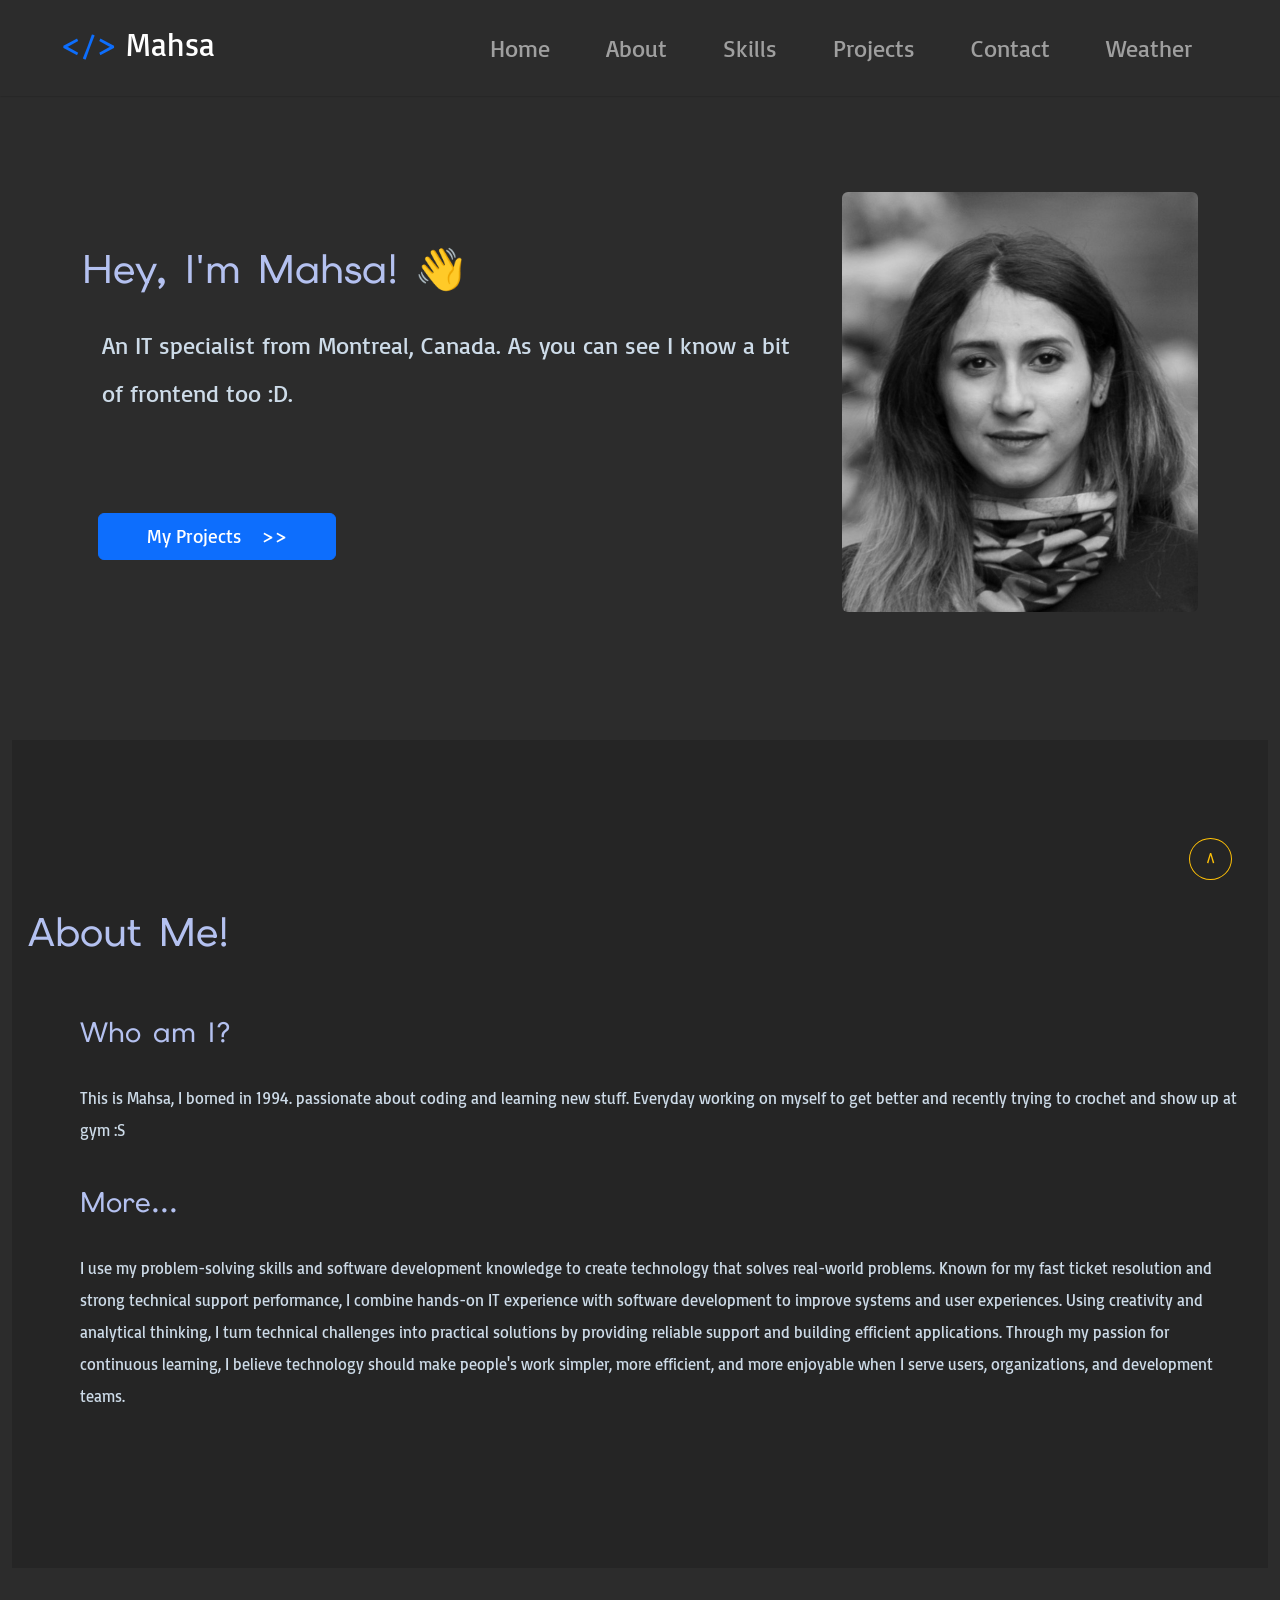
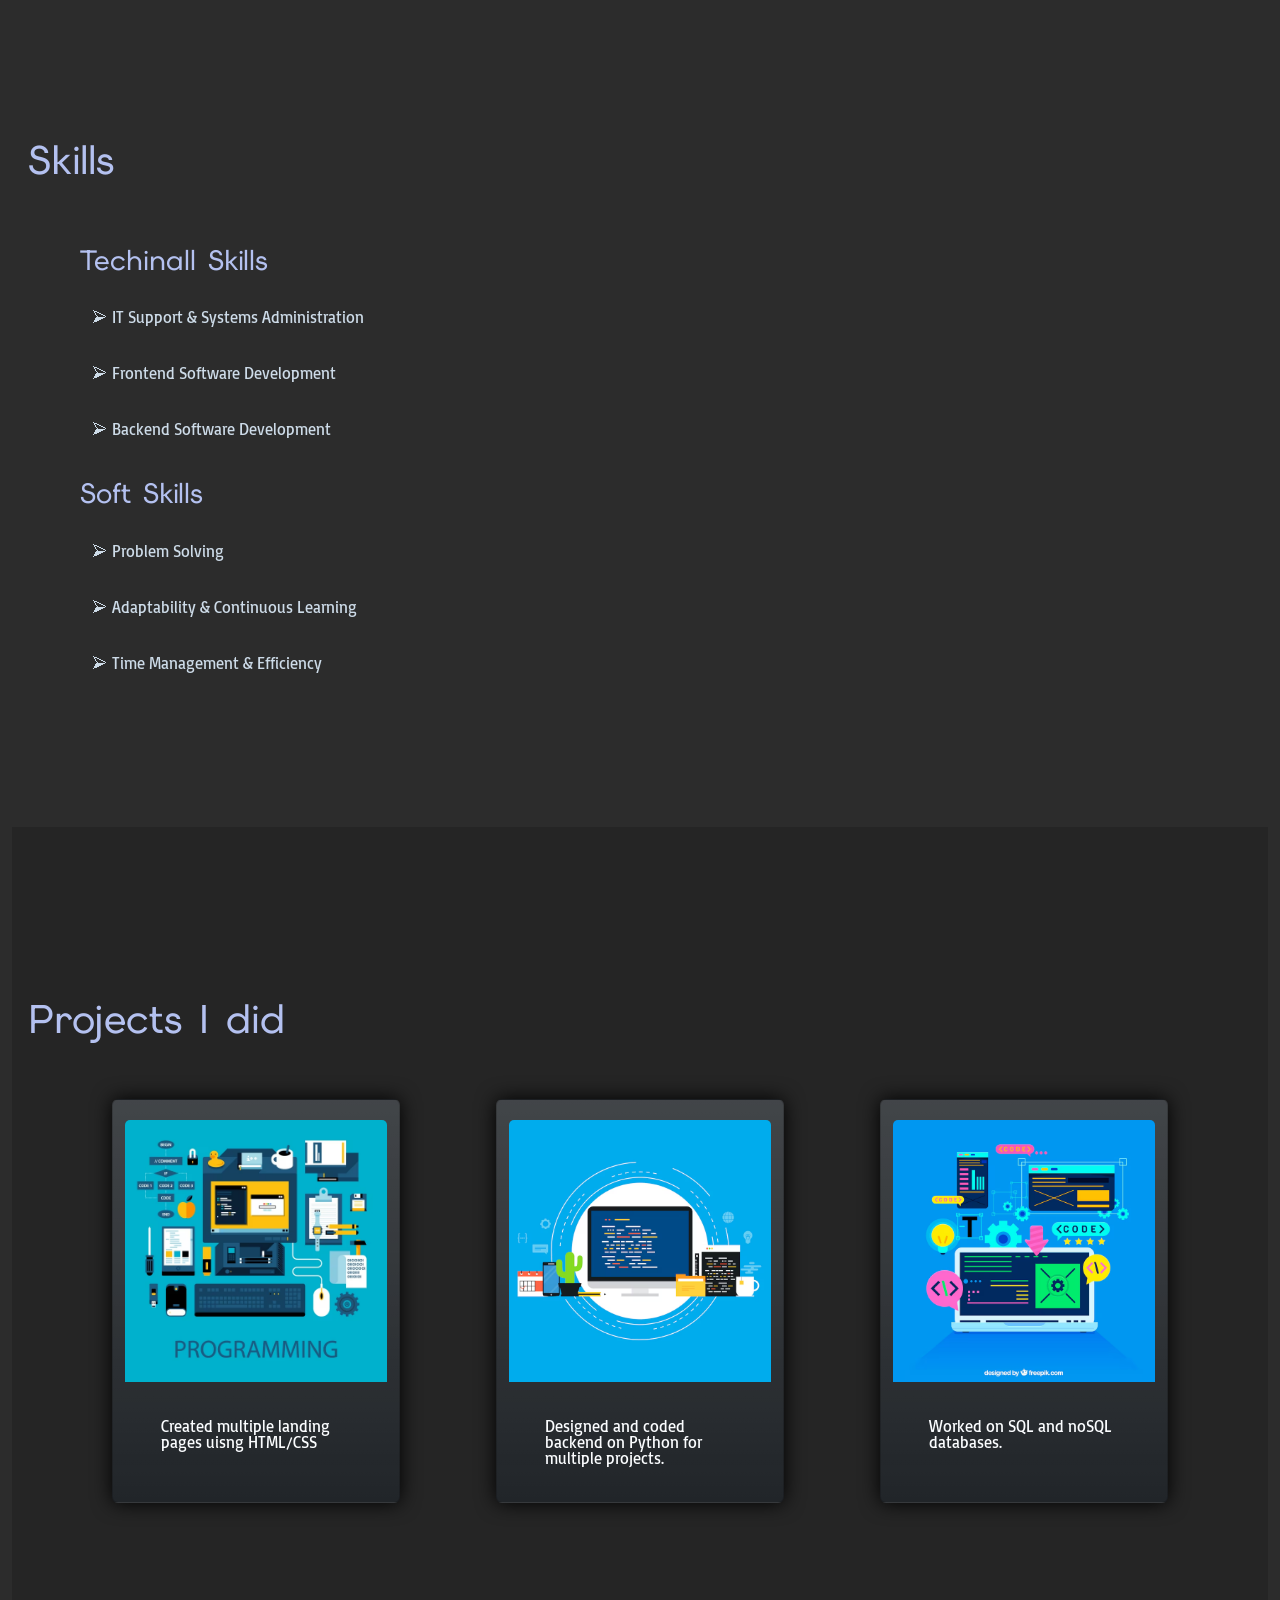
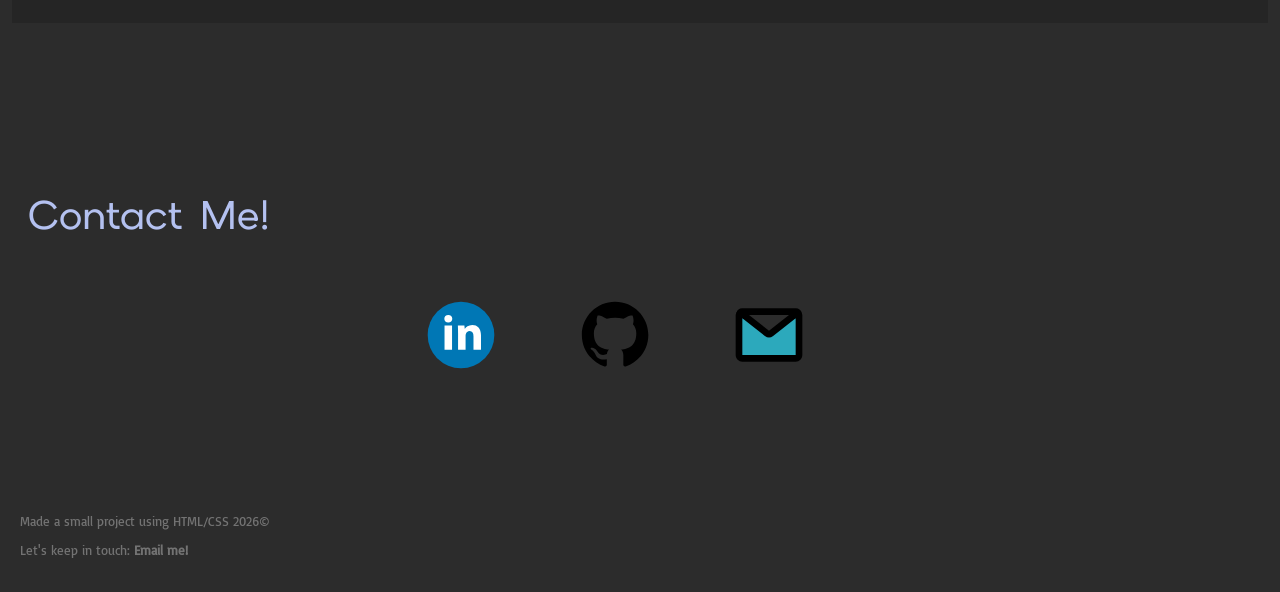
<file: index.html>
<!DOCTYPE html>
<html lang="en">

<head>
    <meta charset="UTF-8">
    <meta name="viewport" content="width=device-width, initial-scale=1.0">
    <title>Mahsa's Portfolio</title>
    <link rel="icon" type="image/x-icon" href="images/code.png">
    <link href="https://cdn.jsdelivr.net/npm/bootstrap@5.3.8/dist/css/bootstrap.min.css" rel="stylesheet"
        integrity="sha384-sRIl4kxILFvY47J16cr9ZwB07vP4J8+LH7qKQnuqkuIAvNWLzeN8tE5YBujZqJLB" crossorigin="anonymous">
    <link rel="stylesheet" href="styles.css">
    <link rel="preconnect" href="https://fonts.googleapis.com">
    <link rel="preconnect" href="https://fonts.gstatic.com" crossorigin>
    <link
        href="https://fonts.googleapis.com/css2?family=Basic&family=Elms+Sans:ital,wght@0,100..900;1,100..900&display=swap"
        rel="stylesheet">
    
</head>

<body>
    <!-- putting the whole body into a div for having better experience on bigger screens -->
    <div id="body-container">
        <header class="sticky-top">
            <!-- navbar -->
            <nav class="navbar navbar-expand-lg navbar-dark mx-lg-5">
                <div class="container-fluid">
                    <a class="navbar-brand" href="#">
                        <h2><span>&lt;/> </span>Mahsa</h2>
                    </a>
                    <button class="navbar-toggler" type="button" data-bs-toggle="collapse" data-bs-target="#navbarNav"
                        aria-controls="navbarNav" aria-expanded="false" aria-label="Toggle Navigation">
                        <span class="navbar-toggler-icon"></span>
                    </button>
                    <div class="collapse navbar-collapse" id="navbarNav">
                        <ul class="navbar-nav ms-auto mb-2 mb-lg-0">
                            <li class="nav-item"><a class="nav-link" href="#">Home</a></li>
                            <li class="nav-item"><a class="nav-link" href="#about">About</a></li>
                            <li class="nav-item"><a class="nav-link" href="#skills">Skills</a></li>
                            <li class="nav-item"><a class="nav-link" href="#projects">Projects</a></li>
                            <li class="nav-item"><a class="nav-link" href="#contact">Contact</a></li>
                            <li class="nav-item"><a class="nav-link" href="weather.html">Weather</a></li>
                        </ul>
                    </div>

                </div>

            </nav>
        </header>
        <!-- body contect -->
        <div class="container-fluid">
            <!-- hero -->
            <section class="container py-5 mt-lg-5" id="hero">
                <div class="row align-items-center text-center text-md-start">

                    <!-- Image -->
                    <div class="col-12 col-md-4 order-1 order-md-2 mb-4 mb-md-0">
                        <img src="images/Mahsa1.jpeg" alt="profile picture" class="img-fluid rounded mx-auto d-block">
                    </div>

                    <!-- Content -->
                    <div class="col-12 col-md-8 order-2 order-md-1">
                        <h1>Hey, I'm Mahsa! 👋</h1>
                        <p>
                            An IT specialist from Montreal, Canada.
                            As you can see I know a bit of frontend too :D.
                        </p>
                        <button onclick="document.getElementById('projects').scrollIntoView({ behavior: 'smooth' })"
                            class="btn btn-primary px-5 py-2 mx-lg-3 ">
                            My Projects &nbsp;&nbsp;&nbsp;>>
                        </button>
                    </div>

                </div>
            </section>
            <!-- About -->
            <section id="about">
                <h1 class="ms-lg-3 text-center text-md-start py-5">About Me!</h1>
                <h3 class="ms-lg-5 text-center text-md-start py-1">Who am I?</h3>
                <p class="ms-lg-5 text-center text-md-start">
                    This is Mahsa, I borned in 1994. passionate about coding and learning new stuff. Everyday working on
                    myself to get better and recently trying to crochet and show up at gym :S
                </p>
                <h3 class="ms-lg-5 text-center text-md-start py-1">More...</h3>
                <p class="ms-lg-5 text-center text-md-start">
                    I use my problem-solving skills and software development knowledge to create technology that solves real-world problems. Known for my fast ticket resolution and strong technical support performance, I combine hands-on IT experience with software development to improve systems and user experiences. Using creativity and analytical thinking, I turn technical challenges into practical solutions by providing reliable support and building efficient applications. Through my passion for continuous learning, I believe technology should make people's work simpler, more efficient, and more enjoyable when I serve users, organizations, and development teams. 

                </p>
            </section>

            <!-- SKills -->
             <section id="skills">
                <h1 class="ms-lg-3 text-center text-md-start py-5">Skills</h1>
                <h3 class="ms-lg-5 text-center text-md-start py-1">Techinall Skills</h3>
                <ul class="list-unstyled text-center text-md-start">
                    <li>&#11162 IT Support & Systems Administration</li>
                    <li>&#11162 Frontend Software Development</li>
                    <li>&#11162 Backend Software Development</li>
                </ul>
                <h3 class="ms-lg-5 text-center text-md-start py-1">Soft Skills</h3>
                <ul class="list-unstyled text-center text-md-start">
                    <li>&#11162 Problem Solving</li>
                    <li>&#11162 Adaptability & Continuous Learning</li>
                    <li>&#11162 Time Management & Efficiency</li>
                </ul>
             </section>
            <!-- projects -->
            <section id="projects">
                <h1 class="ms-lg-3 text-center text-md-start py-5">Projects I did</h1>
                <div class="row justify-content-center g-4">
                    <div class="card mx-5 bg-dark bg-gradient" style="width: 18rem;">
                        <img src="images/image4.avif" class="card-img-top" alt="...">
                        <div class="card-body">
                            <p class="card-text">Created multiple landing pages uisng HTML/CSS</p>
                        </div>
                    </div>

                    <div class="card mx-5 bg-dark bg-gradient" style="width: 18rem;">
                        <img src="images/image2.avif" class="card-img-top" alt="...">
                        <div class="card-body">
                            <p class="card-text">Designed and coded backend on Python for multiple projects.</p>
                        </div>
                    </div>

                    <div class="card mx-5 bg-dark bg-gradient" style="width: 18rem;">
                        <img src="images/image3.avif" class="card-img-top" alt="...">
                        <div class="card-body">
                            <p class="card-text">Worked on SQL and noSQL databases.</p>
                        </div>
                    </div>

                </div>

            </section>

            
            <!-- Contact -->
            <section id="contact">
                <h1 class="ms-lg-3 text-center text-md-start py-5">Contact Me!</h1>
                <div class="d-flex flex-column flex-md-row justify-content-center align-items-center gap-4">

                    <a href="https://www.linkedin.com/in/mahsa-vahidinasab" target="_blank">
                        <img src="images/linkedin-svgrepo-com.svg" alt="linkedin" class="img-fluid">
                    </a>

                    <a href="https://github.com/mahsavahidinasab/" target="_blank">
                        <img src="images/github.svg" alt="Github" class="img-fluid">
                    </a>

                    <a target="_blank">
                        <img src="images/email-svgrepo-com.svg" onclick="copyToClipboard('Mahsa.vahidinasab@gmail.com')" title="mahsa.vahidinasab@gmail.com" alt="email" class="img-fluid">
                    </a>

                </div>

            </section>

        </div>
        <!-- scroll to top button -->
        <button type="button" class="btn btn-outline-warning sticky-bottom me-5 float-end rounded-circle px-3 py-2"
            onclick="document.getElementById('hero').scrollIntoView({ behavior: 'smooth' })">^</button>
        <footer>
            <p>Made a small project using HTML/CSS 2026&copy;</p>
            <p>Let's keep in touch: <a href="mailto:mahsa-vahidinasab@gmail.com"><b>Email me!</b></a></p>
        </footer>
    </div>

    <script src="https://cdn.jsdelivr.net/npm/bootstrap@5.3.8/dist/js/bootstrap.bundle.min.js"
        integrity="sha384-FKyoEForCGlyvwx9Hj09JcYn3nv7wiPVlz7YYwJrWVcXK/BmnVDxM+D2scQbITxI"
        crossorigin="anonymous"></script>
    <script>
        function copyToClipboard(text) {
            navigator.clipboard.writeText(text)
                .then(() => alert("The email has been copied"))
                .catch(err => console.error("Copy failed:", err));
        }
        // copyToClipboard("Mahsa.vahidinasab@gmail.com");
    </script>
    

</body>

</html>
</file>
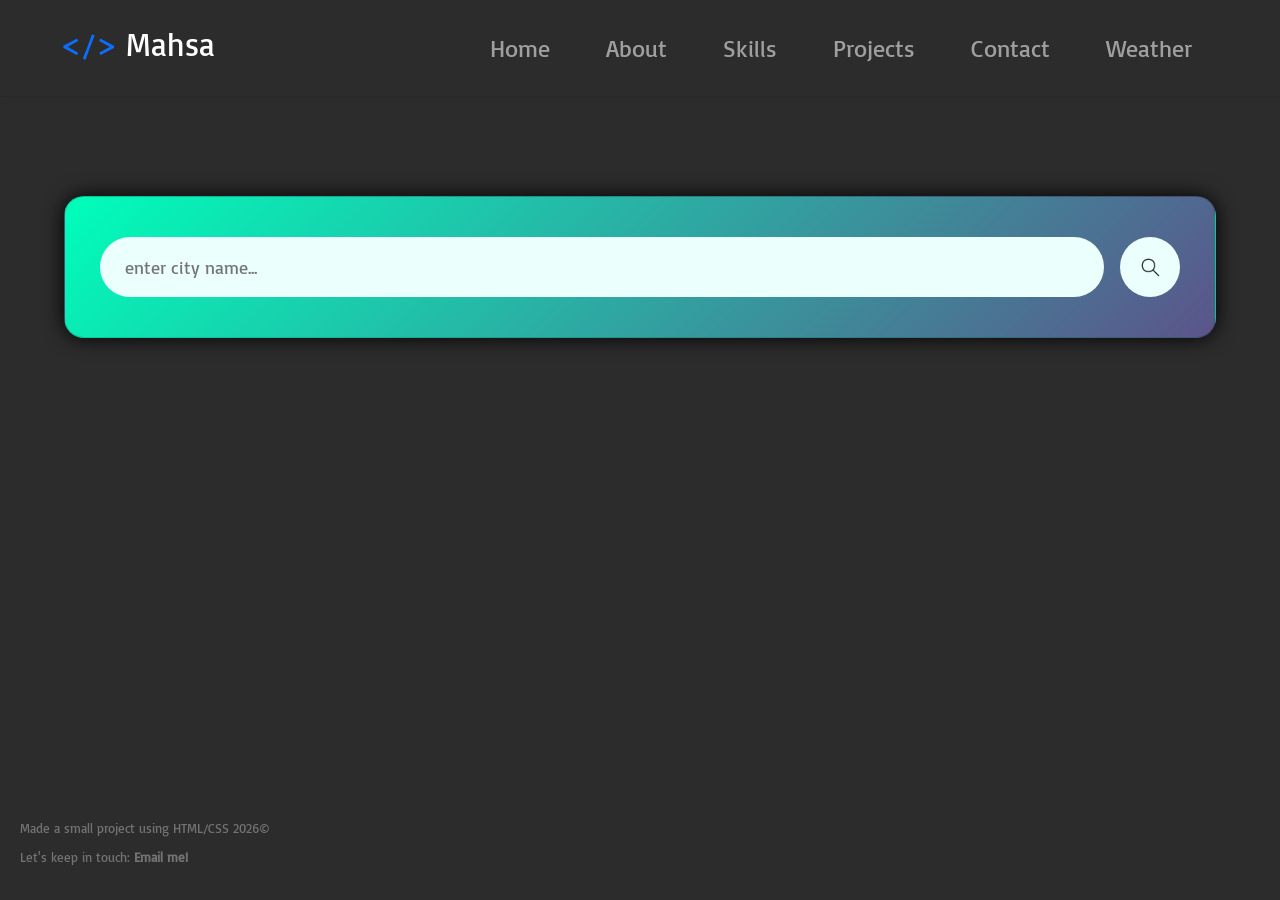
<file: weather.html>
<!DOCTYPE html>
<html lang="en">
<head>
    <meta charset="UTF-8">
    <meta name="viewport" content="width=device-width, initial-scale=1.0">
    <title>Weather!</title>
    <link rel="icon" type="image/x-icon" href="/images/code.png">
    <link href="https://cdn.jsdelivr.net/npm/bootstrap@5.3.8/dist/css/bootstrap.min.css" rel="stylesheet"
        integrity="sha384-sRIl4kxILFvY47J16cr9ZwB07vP4J8+LH7qKQnuqkuIAvNWLzeN8tE5YBujZqJLB" crossorigin="anonymous">
    <link rel="stylesheet" href="weatherstyle.css">
    <link rel="stylesheet" href="styles.css">
    <link rel="preconnect" href="https://fonts.googleapis.com">
    <link rel="preconnect" href="https://fonts.gstatic.com" crossorigin>
    <link
        href="https://fonts.googleapis.com/css2?family=Basic&family=Elms+Sans:ital,wght@0,100..900;1,100..900&display=swap"
        rel="stylesheet">
</head>
<body>
    <div id="body-container">
        <header class="sticky-top">
            <!-- navbar -->
            <nav class="navbar navbar-expand-lg navbar-dark mx-lg-5">
                <div class="container-fluid">
                    <a class="navbar-brand" href="index.html#">
                        <h2><span>&lt;/> </span>Mahsa</h2>
                    </a>
                    <button class="navbar-toggler" type="button" data-bs-toggle="collapse" data-bs-target="#navbarNav"
                        aria-controls="navbarNav" aria-expanded="false" aria-label="Toggle Navigation">
                        <span class="navbar-toggler-icon"></span>
                    </button>
                    <div class="collapse navbar-collapse" id="navbarNav">
                        <ul class="navbar-nav ms-auto mb-2 mb-lg-0">
                            <li class="nav-item"><a class="nav-link" href="index.html#">Home</a></li>
                            <li class="nav-item"><a class="nav-link" href="index.html#about">About</a></li>
                            <li class="nav-item"><a class="nav-link" href="index.html#skills">Skills</a></li>
                            <li class="nav-item"><a class="nav-link" href="index.html#projects">Projects</a></li>
                            <li class="nav-item"><a class="nav-link" href="index.html##contact">Contact</a></li>
                            <li class="nav-item"><a class="nav-link" href="weather.html">Weather</a></li>
                        </ul>
                    </div>

                </div>

            </nav>
        </header>

        <section class="card">
            <div class="search">
                <input type="text" placeholder="enter city name..." spellcheck="false">
                <button><img src="images/search.png" alt="search"></button>
            </div>
            <div class="weather">
                <img src="images/rain.png" alt="weather icon" class="weather-icon">
                <h1 class="temp">22°C</h1>
                <h2 class="city">New York</h2>
                <div class="details row justify-content-center g-4">
                    <div class="col">
                        <img src="images/humidity.png" alt="humidity">
                        <div>
                            <p class="humidity">50%</p>
                            <p>humidity</p>
                        </div>
                    </div>
                    <div class="col">
                        <img src="images/wind.png" alt="wind">
                        <div>
                            <p class="wind">15 km/h</p>
                            <p>Wind Speed</p>
                        </div>
                    </div>
                    <div class="col">
                        <img src="images/feels-like.png" alt="feels-like">
                        <div>
                            <p class="feels-like">15 km/h</p>
                            <p>Feels Like</p>
                        </div>
                    </div>
                </div>

            </div>

        </section>
        <!-- footer -->
        <footer>
            <p>Made a small project using HTML/CSS 2026&copy;</p>
            <p>Let's keep in touch: <a href="mailto:mahsa-vahidinasab@gmail.com"><b>Email me!</b></a></p>
        </footer>
    </div>
    <script src="https://cdn.jsdelivr.net/npm/bootstrap@5.3.8/dist/js/bootstrap.bundle.min.js"
        integrity="sha384-FKyoEForCGlyvwx9Hj09JcYn3nv7wiPVlz7YYwJrWVcXK/BmnVDxM+D2scQbITxI"
        crossorigin="anonymous"></script>
    <script src="scripts.js"></script>
</body>
</html>
</file>
<file: styles.css>
* {
    margin: 0;
    padding: 0;
    box-sizing: border-box;
}
body {
    font-family: "Basic", sans-serif;
    font-size: 16px;
    color: rgb(205, 219, 232);
    background-image: url(images/background.svg);
    background-attachment: fixed;
    line-height: 1;
}

#body-container {
    max-width: 1600px;
    box-shadow:  0 0 2px 0  #000000;
    margin: auto;
    background-color: #2c2c2c;
}

h1, h3 {
    font-family: "Elms Sans", sans-serif;
    color: #b4c1f0;
    
}
section {
    padding-top: 120px;
    padding-bottom: 120px;
}
p, h3{
    padding: 20px;
}

#skills li {
    padding: 20px;
    margin-left: 60px;
}
a {
    text-decoration: none;
    color: inherit;
}

/* Navbar
------------------------ */
header {
    background-color: #2c2c2c;
    box-shadow:  0 0 2px 0  #00000050;
}
header ul li {
    padding: 20px;
    font-size: 1.5rem;
    transition: color 1s;
}
header ul li:hover {
    color: #fbfdff;
}
header h2 span {
    color: #0d6efd;
}
.navbar-brand h2 {
    font-size: 2rem;
}

/* Hero
------------------------ */

#hero p {
    font-size: 1.5rem;
    line-height: 2;
}
#hero button {
    font-size: 1.2rem;
    margin-top: 60px;
}
#hero img {
    filter: grayscale(100%);
}

/* About
------------------------ */

#about {
    margin-top: 80px;
    background-color: #252525;
}
#about p {
    line-height: 2;
}

/* Project
------------------------- */
#projects {
    background-color: #252525;
}

#projects img {
    margin-top: 20px;
    
}
.card {
    box-shadow: 0 0 20px 0  #000000;
    color: #fbfdff;
}

/* Contact
-------------------------- */
#contact img {
    width: 50px;
    height: 50px;
}


/* footer
-------------------------- */
footer {
    padding: 20px;
    position: relative;
    bottom: 0px;
}
footer p {
    font-size: 0.8rem;
    padding: 0;
    color: #737373;
}

.sticky-bottom {
    bottom: 20px;
}

@media (min-width:1200px) {
    #contact img {
    width: 80px;
    height: 80px;
    margin-right: 50px;
    }

}

@media (max-width:767px) {
    #skills li {
        padding: 0;
        padding-top: 20px;
        margin: 0;
    }
}
</file>
<file: weatherstyle.css>
/* overriding body ------------------
 */
html, body {
    height: 100%;
}

#body-container {
    min-height: 100vh;
    display: flex;
    flex-direction: column;
}

/* card section ---------------------
 */

.card {
    width: 90%;
    max-width: 1200px;
    background: linear-gradient(135deg, #00feba, #5b548a);
    color: #fff;
    margin: 100px auto 0;
    border-radius: 20px;
    padding: 40px 35px;
    text-align: center;
}

.search {
    width: 100%;
    display: flex;
    align-items: center;
    justify-content: space-between;
}
.search input {
    border: 0;
    outline: 0;
    background: #ebfffc;
    color: #555;
    padding: 10px 25px;
    height: 60px;
    border-radius: 30px;
    flex: 1;
    margin-right: 16px;
    font-size: 18px;
    width: 80%;
}

.search button {
    border: 0;
    outline: 0;
    background: #ebfffc;
    border-radius: 50%;
    width: 60px;
    height: 60px;
    cursor: pointer;
}

.search button img{
    width: 25px;
}

.weather-icon{
    width: 170px;
    margin-top: 30px;
}

.weather h1{
    font-size: 80px;
    font-weight: 500;
}

.weather h2{
    font-size: 45px;
    font-weight: 400;
    margin-top: -10px;
}

.details{
    display: flex;
    align-items: center;
    justify-content: space-between;
    padding:0 20px;
    margin-top: 50px;
}

.col{
    display: flex;
    align-items: center;
    text-align: center;
}
.col p{
    padding: 0;
}

.col img{
    width: 40px;
    margin-right: 10px;
}

.humidity, .wind, .feels-like{
    font-size: 28px;
    margin-top: -6px;
}

.weather{
    display: none;
}

/* footer ---------------------------
 */
footer {
    margin-top: auto;
    text-align: center;
    padding: 20px;
    text-align: left;
}
</file>
